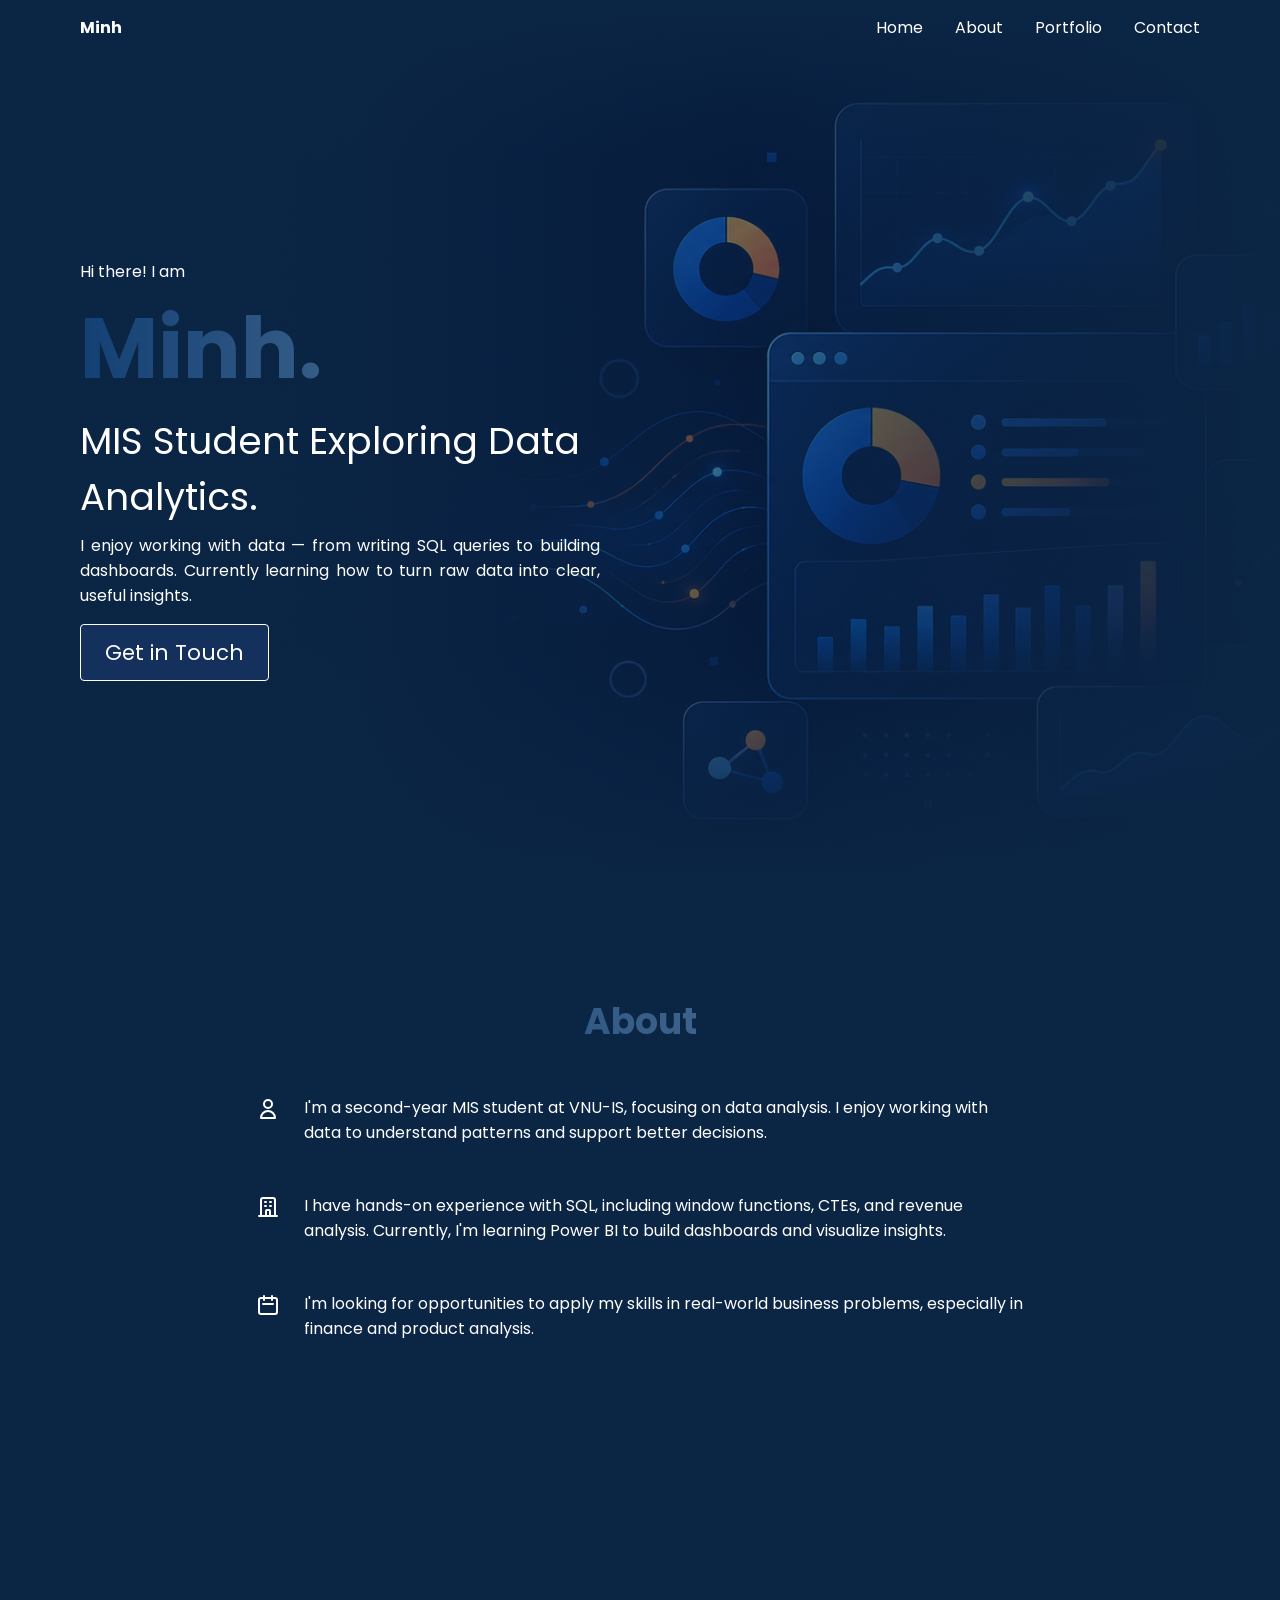
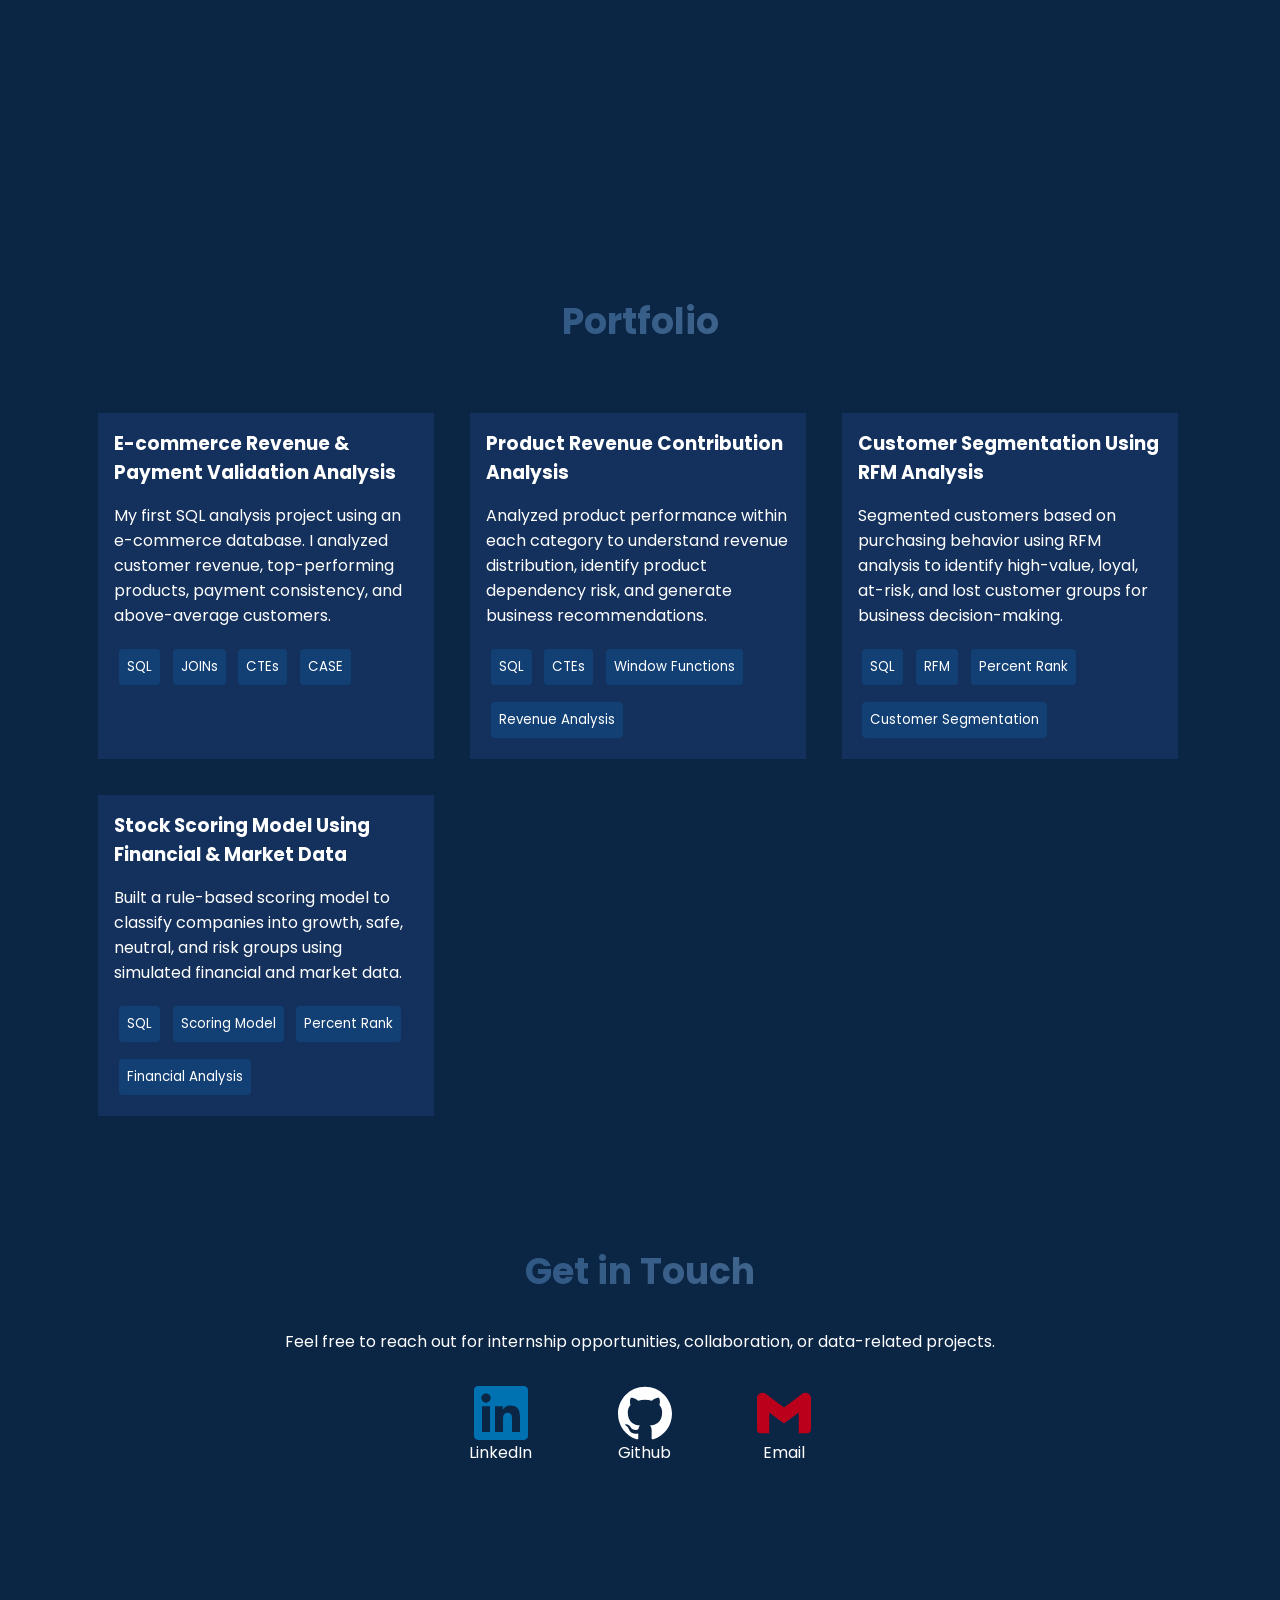
<file: index.html>
<!DOCTYPE html>
<html lang="en">

<head>
    <title>Minh | Data Analyst Portfolio</title>
    <link rel="icon" href="assets/favicon.ico" type="image/ico" sizes="16x16" />
    <meta name="description" content="Deep Sea theme create by Rane G" />
    <meta name="theme-color" content="#134074" />
    <meta name="viewport" content="width=device-width, initial-scale=1.0">
    <meta property="og:title" content="OSSPH Freefolio - Deep Sea Template"/>
    <meta property="og:description" content="100% FREE Professional Portfolio Templates - Deep Sea Template"/>
    <meta property="og:type" content="website" />
    <meta
        property="og:image"
        content="https://i.postimg.cc/8zMCscDr/deepsea.png"
    />
    <meta property="og:image:type" content="image/png" />
    <meta property="og:image:width" content="1200" />
    <meta property="og:image:height" content="630" />
    <meta name="twitter:card" content="summary_large_image" />
    <meta name="twitter:image:alt" content="OSSPH Freefolio">
    <meta name="twitter:title" content="OSSPH Freefolio - Deep Sea Template" />
    <meta name="twitter:description" content="100% FREE Professional Portfolio Templates - Deep Sea Template" />
    <link rel='apple-touch-icon' href='/logo.png'>
    <link rel="stylesheet" href="index.css">
    <link href="https://unpkg.com/aos@2.3.1/dist/aos.css" rel="stylesheet">
</head>

<body>
    <header>
        <nav id="nav-bar" class="nav-bar">
            <div class="nav-logo">
                <a href="#hero">
                    <h1>Minh</h1>
                </a>
            </div>

            <div class="nav-links">
                <ul>
                    <li>
                        <a class="nav-links-item" href="#">Home</a>
                    </li>
                    <li>
                        <a class="nav-links-item" href="#about">About</a>
                    </li>
                    <li>
                        <a class="nav-links-item" href="#portfolio">Portfolio</a>
                    </li>
                    <li>
                        <a class="nav-links-item" href="#contact">Contact</a>
                    </li>
                </ul>
            </div>

            <div class="nav-menu">
                <img id="nav-icon" src="assets/hamburger.svg" alt="Menu Icon" class="hamburger-icon" />
            </div>
        </nav>
    </header>

    <main>
        <section id="hero">
            <div class="hero-text" data-aos="fade-up">
                <p class="greet-text">Hi there! I am</p>
                <p class="text-gradient name-text">Minh.</p>
                <p class="job-text">MIS Student Exploring Data Analytics.</p>
                <p class="intro-text">I enjoy working with data — from writing SQL queries to building dashboards.
                    Currently learning how to turn raw data into clear, useful insights.
                </p>
                <a href="#contact" class="contact-button">Get in Touch</a>
            </div>
            <div class="hero-image" data-aos="fade-up">
                <img class="hero-image" src="assets/hero.png" width="512" alt="Hero Image" />
            </div>
        </section>

        <section id="about">
            <h2 class="text-gradient" data-aos="fade-up">About</h2>
            <div class="about-content">
                <ul>
                    <li data-aos="fade-up">
                        <img class="about-icon" src="assets/user.svg" alt="person icon" />
                        <p>I'm a second-year MIS student at VNU-IS, focusing on data analysis.
                            I enjoy working with data to understand patterns and support better decisions.</p>
                    </li>
                    <li data-aos="fade-up">
                        <img class="about-icon" src="assets/building.svg" alt="job icon" />
                        <p>I have hands-on experience with SQL, including window functions, CTEs, and revenue analysis.
                            Currently, I'm learning Power BI to build dashboards and visualize insights.</p>
                    </li>
                    <li data-aos="fade-up">
                        <img class="about-icon" src="assets/calendar.svg" alt="calendar icon" />
                        <p>I'm looking for opportunities to apply my skills in real-world business problems,
                            especially in finance and product analysis.</p>
                    </li>
                </ul>
            </div>
        </section>

        <section id="portfolio">
            <h2 class="text-gradient" data-aos="fade-up">Portfolio</h2>
            <div>
                <ul>
                    <li class="project-card" data-aos="fade-up">
                        <a class="project-card-link"
                            href="https://github.com/minhhyiii-dot/sql-analyst-bootcamp/tree/main/mini-project-1"
                            target="_blank" rel="noopener noreferrer">
                            <h3 class="port-title-text">
                                E-commerce Revenue & Payment Validation Analysis
                            </h3>
                            <p class="port-title-description">
                                My first SQL analysis project using an e-commerce database. I analyzed customer revenue,
                                top-performing products, payment consistency, and above-average customers.
                            </p>
                            <ul>
                                <li>SQL</li>
                                <li>JOINs</li>
                                <li>CTEs</li>
                                <li>CASE</li>
                            </ul>
                        </a>
                    </li>
                    <li class="project-card" data-aos="fade-up">
                        <a class="project-card-link"
                            href="https://github.com/minhhyiii-dot/sql-analyst-bootcamp/tree/main/mini-project-2"
                            target="_blank" rel="noopener noreferrer">
                            <h3 class="port-title-text">
                                Product Revenue Contribution Analysis
                            </h3>
                            <p class="port-title-description">
                                Analyzed product performance within each category to understand revenue distribution,
                                identify product dependency risk, and generate business recommendations.
                            </p>
                            <ul>
                                <li>SQL</li>
                                <li>CTEs</li>
                                <li>Window Functions</li>
                                <li>Revenue Analysis</li>
                            </ul>
                        </a>
                    </li>
                    <li class="project-card" data-aos="fade-up">
                        <a class="project-card-link"
                            href="https://github.com/minhhyiii-dot/sql-analyst-bootcamp/tree/main/mini-project-3"
                            target="_blank" rel="noopener noreferrer">
                            <h3 class="port-title-text">
                                Customer Segmentation Using RFM Analysis
                            </h3>
                            <p class="port-title-description">
                                Segmented customers based on purchasing behavior using RFM analysis to identify
                                high-value, loyal, at-risk, and lost customer groups for business decision-making.
                            </p>
                            <ul>
                                <li>SQL</li>
                                <li>RFM</li>
                                <li>Percent Rank</li>
                                <li>Customer Segmentation</li>
                            </ul>
                        </a>
                    </li>
                    <li class="project-card" data-aos="fade-up">
                        <a class="project-card-link"
                            href="https://github.com/minhhyiii-dot/sql-analyst-bootcamp/tree/main/mini-project-4"
                            target="_blank" rel="noopener noreferrer">
                            <h3 class="port-title-text">
                                Stock Scoring Model Using Financial & Market Data
                            </h3>
                            <p class="port-title-description">
                                Built a rule-based scoring model to classify companies into growth, safe, neutral, and
                                risk groups using simulated financial and market data.
                            </p>
                            <ul>
                                <li>SQL</li>
                                <li>Scoring Model</li>
                                <li>Percent Rank</li>
                                <li>Financial Analysis</li>
                            </ul>
                        </a>
                    </li>
                </ul>
            </div>
        </section>

        <section id="contact">
            <h2 class="text-gradient" data-aos="fade-up">Get in Touch</h2>
            <p class="contact-intro" data-aos="fade-up">Feel free to reach out for internship opportunities,
                collaboration, or data-related projects.</p>
            <ul>
                <li data-aos="fade-up">
                    <a href="https://www.linkedin.com/in/minhyi/" target="_blank" rel="noopener noreferrer">
                        <img class="li-icon" src="assets/contact/linkedin.svg" alt="Linkedin icon" />
                    </a>
                    <p>LinkedIn</p>
                </li>
                <li data-aos="fade-up">
                    <a href="https://github.com/minhhyiii-dot" target="_blank" rel="noopener noreferrer">
                        <img class="gh-icon" src="assets/contact/github.svg" alt="Github icon" />
                    </a>
                    <p>Github</p>
                </li>
                <li data-aos="fade-up">
                    <a href="mailto:minhphamvu76@gmail.com">
                        <img class="gmail-icon" src="assets/contact/gmail.svg" alt="Gmail icon" />
                    </a>
                    <p>Email</p>
                </li>
            </ul>
        </section>
    </main>

    <script src="https://unpkg.com/aos@next/dist/aos.js"></script>
    <script>       
        AOS.init({
            once: true,
            delay: 0
        });
    </script>

</body>

<script src="index.js""></script>

</html>
</file>
<file: index.css>
@import url("https://fonts.googleapis.com/css2?family=Poppins&display=swap");

*,
::after,
::before {
  box-sizing: border-box;
}

html {
  display: block;
  scroll-behavior: smooth;
}

p {
  font-size: 12pt;
  line-height: normal;
  margin: 0;
}

body {
  background-color: #0b2545;
  color: white;
  font-family: "Poppins", sans-serif;
  overflow-x: hidden;
  margin: 0;
}

main {
  width: 100%;
  display: flex;
  flex-direction: column;
  flex-wrap: wrap;
}

header {
  display: flex;
  flex-direction: row;
  flex-wrap: wrap;
  padding-left: 1rem;
  padding-right: 1rem;
  position: fixed;
  top: 0;
  left: 0;
  height: 54px !important;
  width: 100%;
  background-color: transparent;
  font-size: 16pt;
  z-index: 999;
  transition: all;
  transition-duration: 300ms;
}

header h1{
  font-size: 12pt;
}

footer {
  display: flex;
  flex-direction: row;
  flex-wrap: wrap;
  padding-left: 4rem;
  padding-right: 4rem;
  height: 64px;
  box-sizing: border-box;
  background-color: #13315c;
}

footer p {
  width: 100%;
  text-align: center;
}

ul {
  padding: 0;
  list-style: none;
}

a:link,
a:visited,
a:hover,
a:active {
  text-decoration: none;
  color: white;
}

.nav-bar,
.nav-logo {
  display: flex;
  flex-direction: row;
  width: 100% !important;
  align-items: center;
  margin: 0;
}

.nav-logo img {
  border-radius: 100%;
  background-color: white;
  margin-right: 0.5rem;
  width: 32px;
  height: 32px;
}

.nav-menu {
  display: flex;
  flex-wrap: wrap;
}

.hamburger-icon {
  width: 38px;
  height: 38px;
  padding: 0.25rem;
  fill: white;
  border-radius: 0.25rem;
}

.hamburger-icon:hover {
  background-color: #134074;
}

.nav-links {
  display: flex;
  flex-direction: column;
  flex-wrap: wrap;
  width: 100%;
  position: fixed;
  flex-direction: column;
  align-items: center;
  left: 0;
  top: -100%;
  z-index: 90;
}

.show-nav-links {
  top: 54px;
  background-color: #13315c;
  transition: all;
  transition-duration: 300ms;
}

.nav-links ul {
  margin: 0;
  padding-top: 0.5rem;
  padding-bottom: 0.5rem;
  width: 100%;
}

.nav-links ul li a {
  padding-top: 0.35rem;
  padding-bottom: 0.35rem;
  font-size: 1rem;
  display: flex;
  flex-direction: row;
  align-items: center;
  justify-content: center;
  height: 100%;
  width: 100%;
}

.nav-links ul li a:hover {
  align-items: center;
  cursor: pointer;
  background-color: #8da9c4;
  border-bottom: 3px solid #ffffff;
}

section {
  min-height: calc(100vh);
  padding-top: 64px;
  padding-left: 1rem;
  padding-right: 1rem;
}

#hero {
  display: flex;
  flex-direction: column;
  justify-content: center;
  align-items: center;
  background-color: #0b2545;
  overflow: hidden;
  position: relative;
}

#hero::before {
  background: url("assets/hero.png") center / cover no-repeat;
  content: "";
  inset: 0;
  opacity: 0.78;
  position: absolute;
}

#hero::after {
  background:
    linear-gradient(90deg, #0b2545 0%, rgba(11, 37, 69, 0.94) 28%, rgba(11, 37, 69, 0.46) 58%, #0b2545 100%),
    linear-gradient(180deg, #0b2545 0%, rgba(11, 37, 69, 0) 18%, rgba(11, 37, 69, 0) 72%, #0b2545 100%);
  content: "";
  inset: 0;
  position: absolute;
}

.hero-text {
  display: flex;
  flex-direction: column;
  justify-content: center;
  margin-bottom: 1.5rem;
  position: relative;
  z-index: 2;
}

.hero-image {
  display: none;
}

.name-text {
  font-size: 30pt !important;
  line-height: normal;
  font-weight: bold;
  margin: 0;
}

.job-text {
  font-size: 18pt !important;
  margin-bottom: 0.5rem;
}

.intro-text {
  text-align: justify;
  margin-bottom: 1rem;
}

.contact-button {
  background-color: #13315c;
  color: white;
  border: 1px solid white;
  padding-top: 0.75rem;
  padding-bottom: 0.75rem;
  border-radius: 0.25rem;
  text-align: center;
}

#about {
  text-align: center;
}

#about h2 {
  text-align: center;
}

#about .about-content {
  display: flex;
  flex-direction: column;
  align-items: center;
}

#about ul {
  width: 100%;
  max-width: 768px;
}

#about li {
  display: flex;
  align-items: flex-start;
  gap: 1.5rem;
  margin-bottom: 3rem;
  text-align: left;
}

#about li p {
  margin: 0;
  text-align: left;
}

.about-content {
  width: 100%;
}

.about-icon {
  flex: 0 0 auto;
  width: 24px;
  height: 24px;
  margin-top: 0.15rem;
}

#portfolio h2 {
  text-align: center;
}

#portfolio div {
  display: flex;
  flex-direction: row;
}

#portfolio li {
  background-color: #13315c;
  padding: 1rem;
  margin-bottom: 1rem;
}

.project-card {
  cursor: pointer;
  transition: transform 200ms ease, background-color 200ms ease, box-shadow 200ms ease;
}

.project-card:hover {
  background-color: #134074;
  box-shadow: 0 14px 28px rgba(0, 0, 0, 0.18);
  transform: translateY(-6px);
}

.project-card-link {
  display: block;
  width: 100%;
  height: 100%;
  color: inherit;
}

.project-card-link:hover {
  color: inherit;
}

.project-card .port-title-text {
  white-space: normal;
  overflow-wrap: break-word;
}

.project-card ul {
  gap: 0.5rem;
  flex-wrap: wrap;
}

#portfolio .project-card ul li {
  margin-right: 0;
  max-width: none;
  white-space: nowrap;
}

#portfolio ul li p {
  margin-bottom: 1rem;
}

#portfolio ul ul {
  display: flex;
}

#portfolio ul ul li {
  background-color: #134074;
  margin-right: 0.5rem;
  border-radius: 0.25rem;
  padding: 0.5rem;
  font-size: 10pt;
}

.port-title-text {
  margin: 0%;
  margin-bottom: 1rem;
}

#contact h2 {
  text-align: center;
}

.contact-intro {
  margin: 0 auto 2rem;
  max-width: 720px;
  text-align: center;
}

#contact ul {
  display: flex;
  justify-content: space-evenly;
}

#contact a {
  display: flex;
  align-items: center;
  justify-content: center;
  width: 100%;
  height: 100%;
}

#contact p {
  text-align: center;
}

#contact img {
  width: 54px;
  height: 54px;
  align-items: center;
}

footer {
  display: flex;
  align-items: center;
  justify-content: center;
}

footer p {
  font-size: 10pt;
}

@media (min-width: 540px) {
  section {
    padding-left: 5rem;
    padding-right: 5rem;
  }

  p {
    font-size: 16pt;
  }

  h2 {
    font-size: 36px;
  }

  header {
    padding-left: 5rem;
    padding-right: 5rem;
    height: 72px !important;
  }

  .name-text {
    font-size: 64pt !important;
  }

  .job-text {
    font-size: 28pt !important;
  }

  .contact-button {
    font-size: 16pt;
    width: max-content;
    padding-left: 1.5rem;
    padding-right: 1.5rem;
  }

  .hero-image {
    display: none;
  }

  #portfolio ul {
    display: flex;
    flex-direction: row;
    flex-wrap: wrap;
    width: 100%;
  }
  #portfolio li {
    max-width: 45%;
    margin: 2.5%;
  }

  #contact ul {
    margin-left: 5rem;
    margin-right: 5rem;
  }

  footer p {
    font-size: 12pt;
  }
}

@media (min-width: 1024px) {
  section {
    max-width: 1366px;
    align-self: center;
  }

  p {
    font-size: 12pt;
  }

  h2 {
    font-size: 36px;
  }

  header {
    display: flex;
    flex-direction: row;
    flex-wrap: wrap;
    position: fixed;
    top: 0;
    left: 0;
    height: 54px !important;
    width: 100%;
    background-color: transparent;
    font-size: 16pt;
    z-index: 999;
    transition: all;
    transition-duration: 300ms;
    align-items: center;
    justify-content: center;
    padding-left: 0;
    padding-right: 0;
  }

  .nav-bar,
  .nav-logo {
    display: flex;
    flex-direction: row;
    align-items: center;
    margin: 0;
    width: 100%;
    max-width: 1366px !important;
  }

  .nav-bar {
    padding-left: 5rem;
    padding-right: 5rem;
  }

  .nav-logo img {
    border-radius: 100%;
    background-color: white;
    margin-right: 0.5rem;
    width: 32px;
    height: 32px;
  }

  .nav-menu {
    display: none;
  }

  .nav-links {
    display: flex;
    flex-direction: row;
    flex-wrap: unset;
    position: static;
    top: 0;
    width: 100;
  }

  .nav-links ul {
    display: flex;
    flex-direction: row;
    justify-content: end;
    flex-wrap: unset;
    position: static;
    top: 0;
    width: 100;
    margin: 0;
    padding: 0;
    height: 52px;
  }

  .nav-links ul li a {
    margin-left: 1rem;
    margin-right: 1rem;
  }

  .nav-links ul li a:hover {
    margin-left: 1rem;
    margin-right: 1rem;
  }

  #hero {
    flex-direction: row;
    justify-content: flex-start;
    max-width: none;
    width: 100%;
  }

  .hero-text {
    max-width: 520px;
  }

  #portfolio ul {
    display: flex;
    flex-direction: row;
    flex-wrap: wrap;
    width: 100%;
  }

  #portfolio li {
    max-width: 30%;
    margin: 1.6%;
  }

  #contact {
    width: 100%;
  }

  #contact ul {
    max-width: 512px;
    align-items: center;
    justify-content: space-evenly;
    margin: auto;
  }
}

.text-gradient {
  background: linear-gradient(270deg, #eef4ed, #134074);
  background-size: 300% 300%;

  -webkit-animation: AnimationName 7s ease infinite;
  animation: AnimationName 7s ease infinite;

  background-clip: text;
  -webkit-background-clip: text;
  -webkit-text-fill-color: transparent;
}

@-webkit-keyframes AnimationName {
  0% {
    background-position: 0% 50%;
  }
  50% {
    background-position: 100% 50%;
  }
  100% {
    background-position: 0% 50%;
  }
}
@keyframes AnimationName {
  0% {
    background-position: 0% 50%;
  }
  50% {
    background-position: 100% 50%;
  }
  100% {
    background-position: 0% 50%;
  }
}

.scroll-header {
  background-color: #13315c;
}
</file>
